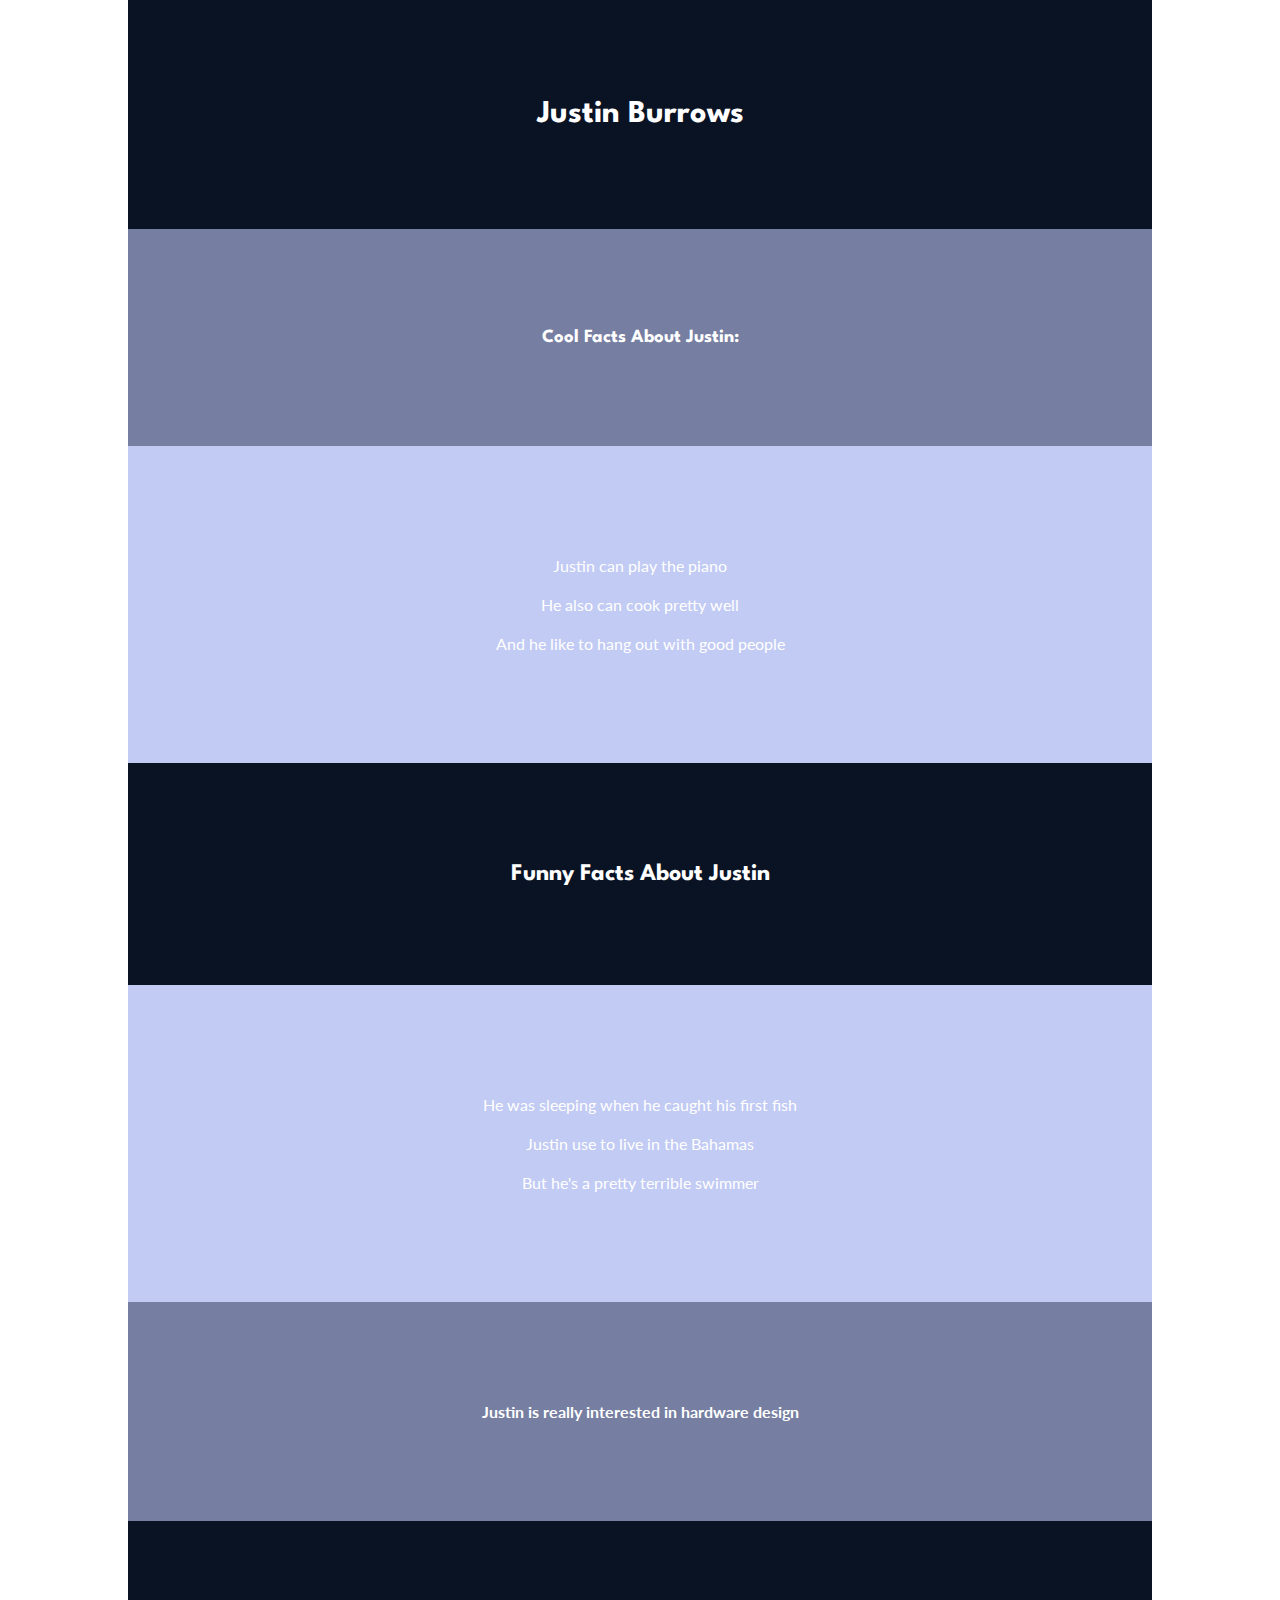
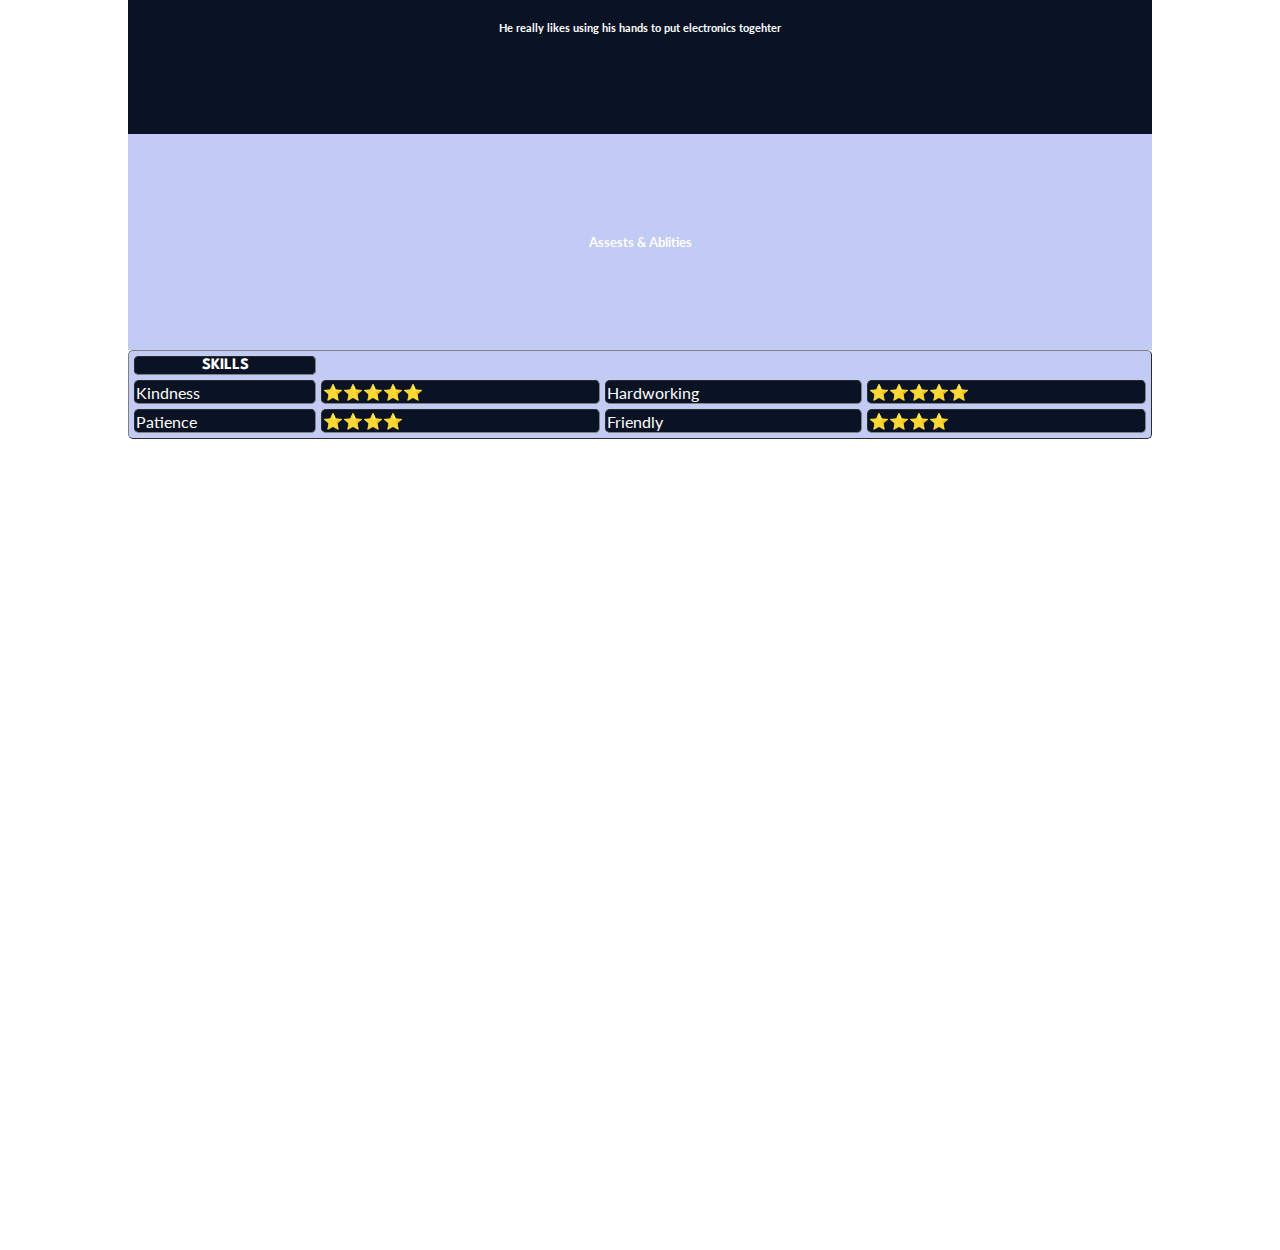
<file: index.html>
<!DOCTYPE html>
<html lang="en">
    

<head>
    <meta charset="UTF-8">
    <meta name="viewport" content="width=device-width, initial-scale=1.0">
    <meta http-equiv="X-UA-Compatible" content="ie=edge">
    <link rel="stylesheet" href="styles.css">
    <link href="https://fonts.googleapis.com/css?family=Lato|Spartan&display=swap" rel="stylesheet">
    <title>Document</title>
</head>

<body>

    <h1 class=fade-scroll>Justin Burrows</h1>

    <h3 class=fade-scroll>Cool Facts About Justin:</h3>

    <ul class=fade-scroll >
        <li>Justin can play the piano</li>
        <li>He also can cook pretty well</li>
        <li>And he like to hang out with good people</li>
    </ul>

    <h2 class=fade-scroll >Funny Facts About Justin</h2>

    <ul class=fade-scroll>
        <li>He was sleeping when he caught his first fish</li>
        <li>Justin use to live in the Bahamas</li>
        <li>But he's a pretty terrible swimmer</li>
    </ul>

    <h4 class=fade-scroll>Justin is really interested in hardware design</h4>
    <h6 class=fade-scroll>He really likes using his hands to put electronics togehter</h6>


    <h5 class=fade-scroll >Assests & Ablities</h5>
    <div class=fade-scroll>
    <table  class=fade-scroll border="1" cellspacing="5">
        <thead>
            <tr>
                <th>SKILLS</th>
            </tr>
        </thead>

        <tbody>
            <tr>
                <td>Kindness</td>
                <td>⭐️⭐️⭐️⭐️⭐️</td>
                <td>Hardworking</td>
                <td>⭐️⭐️⭐️⭐️⭐️</td>
            </tr>
            <tr>
                <td>Patience</td>
                <td>⭐️⭐️⭐️⭐️</td>
                <td>Friendly</td>
                <td>⭐️⭐️⭐️⭐️</td>
            </tr>
            </tfoot>
    </table>
    </div>
    <script src="https://ajax.googleapis.com/ajax/libs/jquery/3.4.1/jquery.min.js"></script>
    <script src="myscripts.js"></script>
</body>

</html>
</file>
<file: styles.css>
body {
  display: flex;
  flex-direction: column;
  width: 80%;
  margin: auto;
}
div {
  display: flex;
  flex-direction: column;
  width: 100%;
  margin: auto;
  height: 900px;
}

h1,
h2,
h3,
h4,
h5,
h6 {
  text-align: center;
  padding: 100px;

  color: #fff;
  margin: 0;
}

h1 {
  background-color: rgba(10, 19, 36);
  font-family: "Spartan", sans-serif;
}

h2 {
  background-color: rgba(10, 19, 36);
  font-family: "Spartan", sans-serif;
}

h3 {
  background-color: rgba(118, 126, 161);
  font-family: "Spartan", sans-serif;
}

h4 {
  background-color: rgba(118, 126, 161);
  font-family: "Lato", sans-serif;
}

h6 {
  background-color: rgba(10, 19, 36);
  font-family: "Lato", sans-serif;
}

h5 {
  background-color: rgba(194, 203, 243);
  font-family: "Lato", sans-serif;
}

ul {
  justify-content: center;
  list-style-type: none;
  background-color: rgba(194, 203, 243);
  margin: 0;
  color: #fff;
  padding: 100px;
}

li {
  text-align: center;
  justify-content: center;
  color: #fff;
  font-family: "Lato", sans-serif;
  padding: 10px;
}

table {
  background-color: rgba(194, 203, 243);
  border-radius: 5px;
  color: #fff;
  font-family: "Lato", sans-serif;
}

td {
  border-radius: 5px;
  background-color: rgba(10, 19, 36);
  font-family: "Lato", sans-serif;
}

thead {
  border-radius: 5px;
  background-color: rgba(10, 19, 36);
  border-radius: 5px;
  font-family: "Spartan", sans-serif;
}

th {
  border-radius: 5px;
  font-family: "Spartan", sans-serif;
}
</file>
